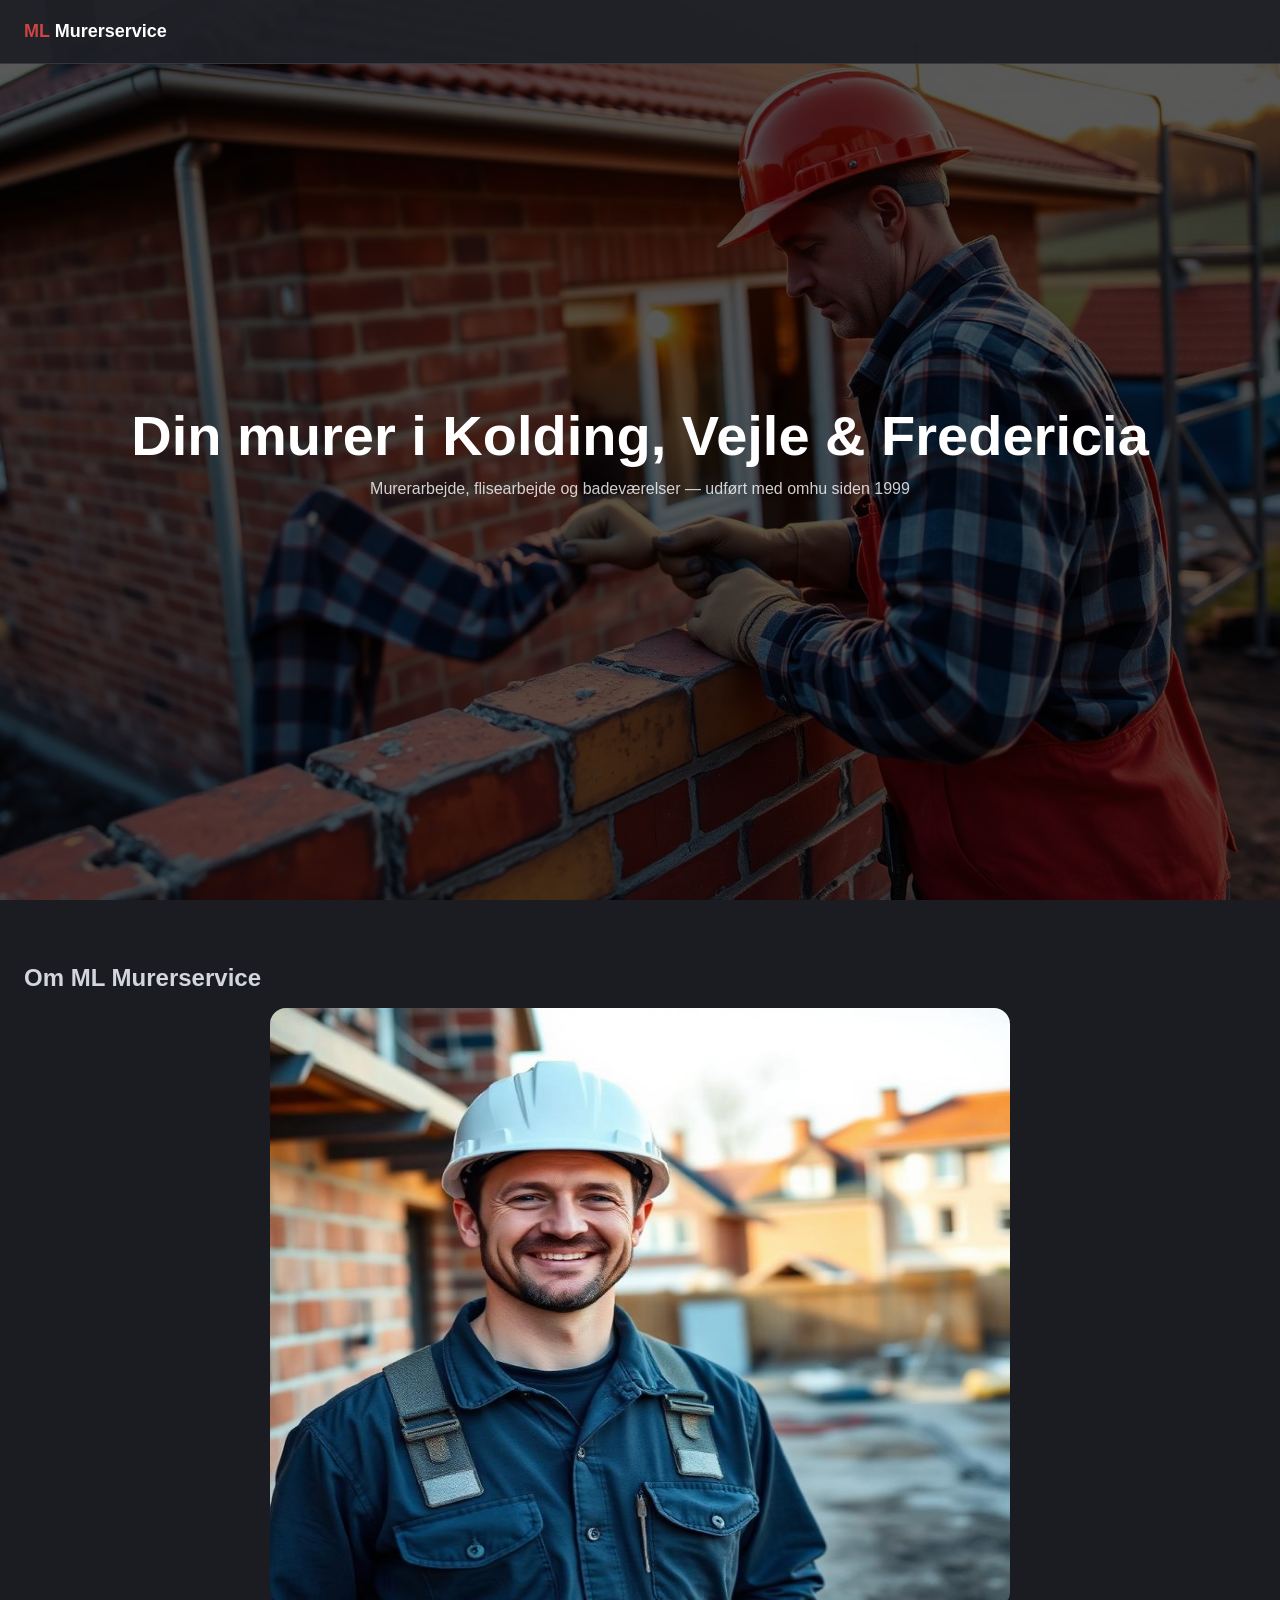
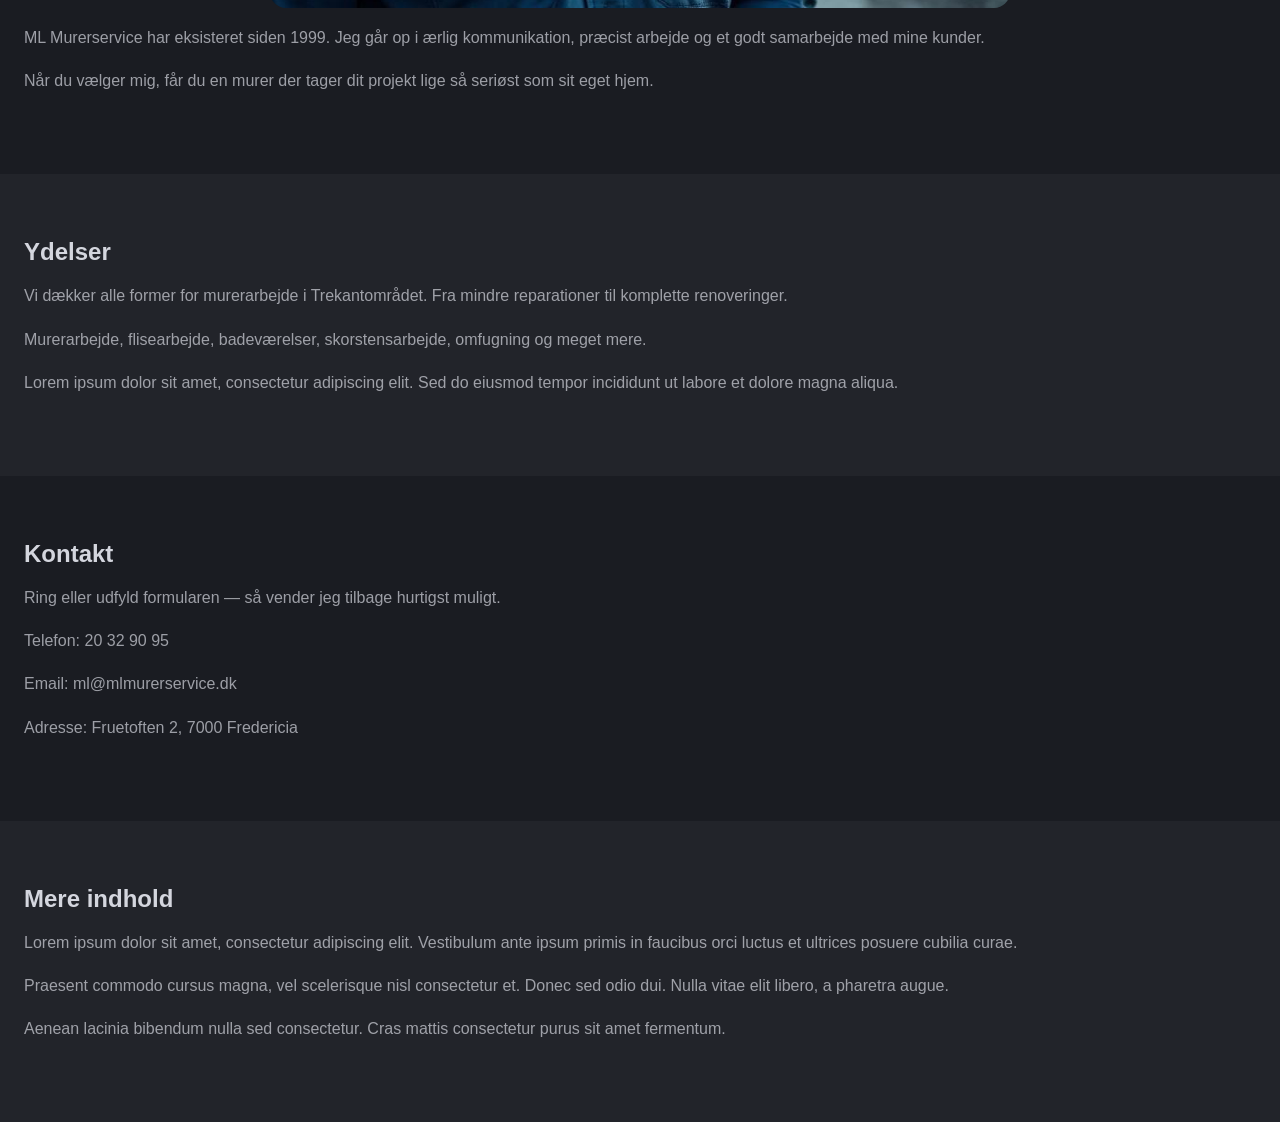
<file: public/scroll-test.html>
<!DOCTYPE html>
<html lang="da">
<head>
<meta charset="UTF-8">
<meta name="viewport" content="width=device-width, initial-scale=1.0">
<title>Scroll Test</title>
<style>
  * { margin: 0; padding: 0; box-sizing: border-box; }
  body {
    font-family: -apple-system, sans-serif;
    background: #1a1c22;
    color: #d4d6de;
  }

  /* Header - fixed, same as site */
  .header {
    position: fixed;
    top: 0;
    left: 0;
    right: 0;
    z-index: 50;
    height: 64px;
    display: flex;
    align-items: center;
    padding: 0 24px;
    background: rgba(30,32,38,0.95);
    border-bottom: 1px solid rgba(255,255,255,0.1);
  }
  .header span { font-weight: 600; font-size: 18px; color: #fff; }
  .header .ml { color: #c44; }

  /* Hero - same structure as site */
  .hero {
    position: relative;
    height: 100svh;
    overflow: hidden;
    display: flex;
    align-items: center;
    justify-content: center;
  }
  .hero img {
    position: absolute;
    inset: 0;
    width: 100%;
    height: 100%;
    object-fit: cover;
    filter: brightness(0.35);
  }
  .hero-text {
    position: relative;
    z-index: 10;
    text-align: center;
    padding: 0 24px;
    color: white;
  }
  .hero-text h1 { font-size: clamp(1.75rem, 6vw, 3.5rem); }
  .hero-text p { opacity: 0.8; margin-top: 12px; }

  /* Content sections */
  .section {
    padding: 64px 24px;
  }
  .section:nth-child(odd) { background: #1a1c22; }
  .section:nth-child(even) { background: #22242a; }
  .section h2 { font-size: 24px; margin-bottom: 16px; }
  .section p { line-height: 1.7; opacity: 0.7; margin-bottom: 16px; }
  .section img {
    width: 60%;
    border-radius: 16px;
    margin: 16px auto;
    display: block;
  }
</style>
</head>
<body>

<div class="header">
  <span><span class="ml">ML</span> Murerservice</span>
</div>

<section class="hero">
  <img src="hero.jpg" alt="Hero" width="1920" height="1080">
  <div class="hero-text">
    <h1>Din murer i Kolding, Vejle & Fredericia</h1>
    <p>Murerarbejde, flisearbejde og badeværelser — udført med omhu siden 1999</p>
  </div>
</section>

<section class="section">
  <h2>Om ML Murerservice</h2>
  <img src="about.jpg" alt="About" width="800" height="600">
  <p>ML Murerservice har eksisteret siden 1999. Jeg går op i ærlig kommunikation, præcist arbejde og et godt samarbejde med mine kunder.</p>
  <p>Når du vælger mig, får du en murer der tager dit projekt lige så seriøst som sit eget hjem.</p>
</section>

<section class="section">
  <h2>Ydelser</h2>
  <p>Vi dækker alle former for murerarbejde i Trekantområdet. Fra mindre reparationer til komplette renoveringer.</p>
  <p>Murerarbejde, flisearbejde, badeværelser, skorstensarbejde, omfugning og meget mere.</p>
  <p>Lorem ipsum dolor sit amet, consectetur adipiscing elit. Sed do eiusmod tempor incididunt ut labore et dolore magna aliqua.</p>
</section>

<section class="section">
  <h2>Kontakt</h2>
  <p>Ring eller udfyld formularen — så vender jeg tilbage hurtigst muligt.</p>
  <p>Telefon: 20 32 90 95</p>
  <p>Email: ml@mlmurerservice.dk</p>
  <p>Adresse: Fruetoften 2, 7000 Fredericia</p>
</section>

<section class="section">
  <h2>Mere indhold</h2>
  <p>Lorem ipsum dolor sit amet, consectetur adipiscing elit. Vestibulum ante ipsum primis in faucibus orci luctus et ultrices posuere cubilia curae.</p>
  <p>Praesent commodo cursus magna, vel scelerisque nisl consectetur et. Donec sed odio dui. Nulla vitae elit libero, a pharetra augue.</p>
  <p>Aenean lacinia bibendum nulla sed consectetur. Cras mattis consectetur purus sit amet fermentum.</p>
</section>

</body>
</html>
</file>
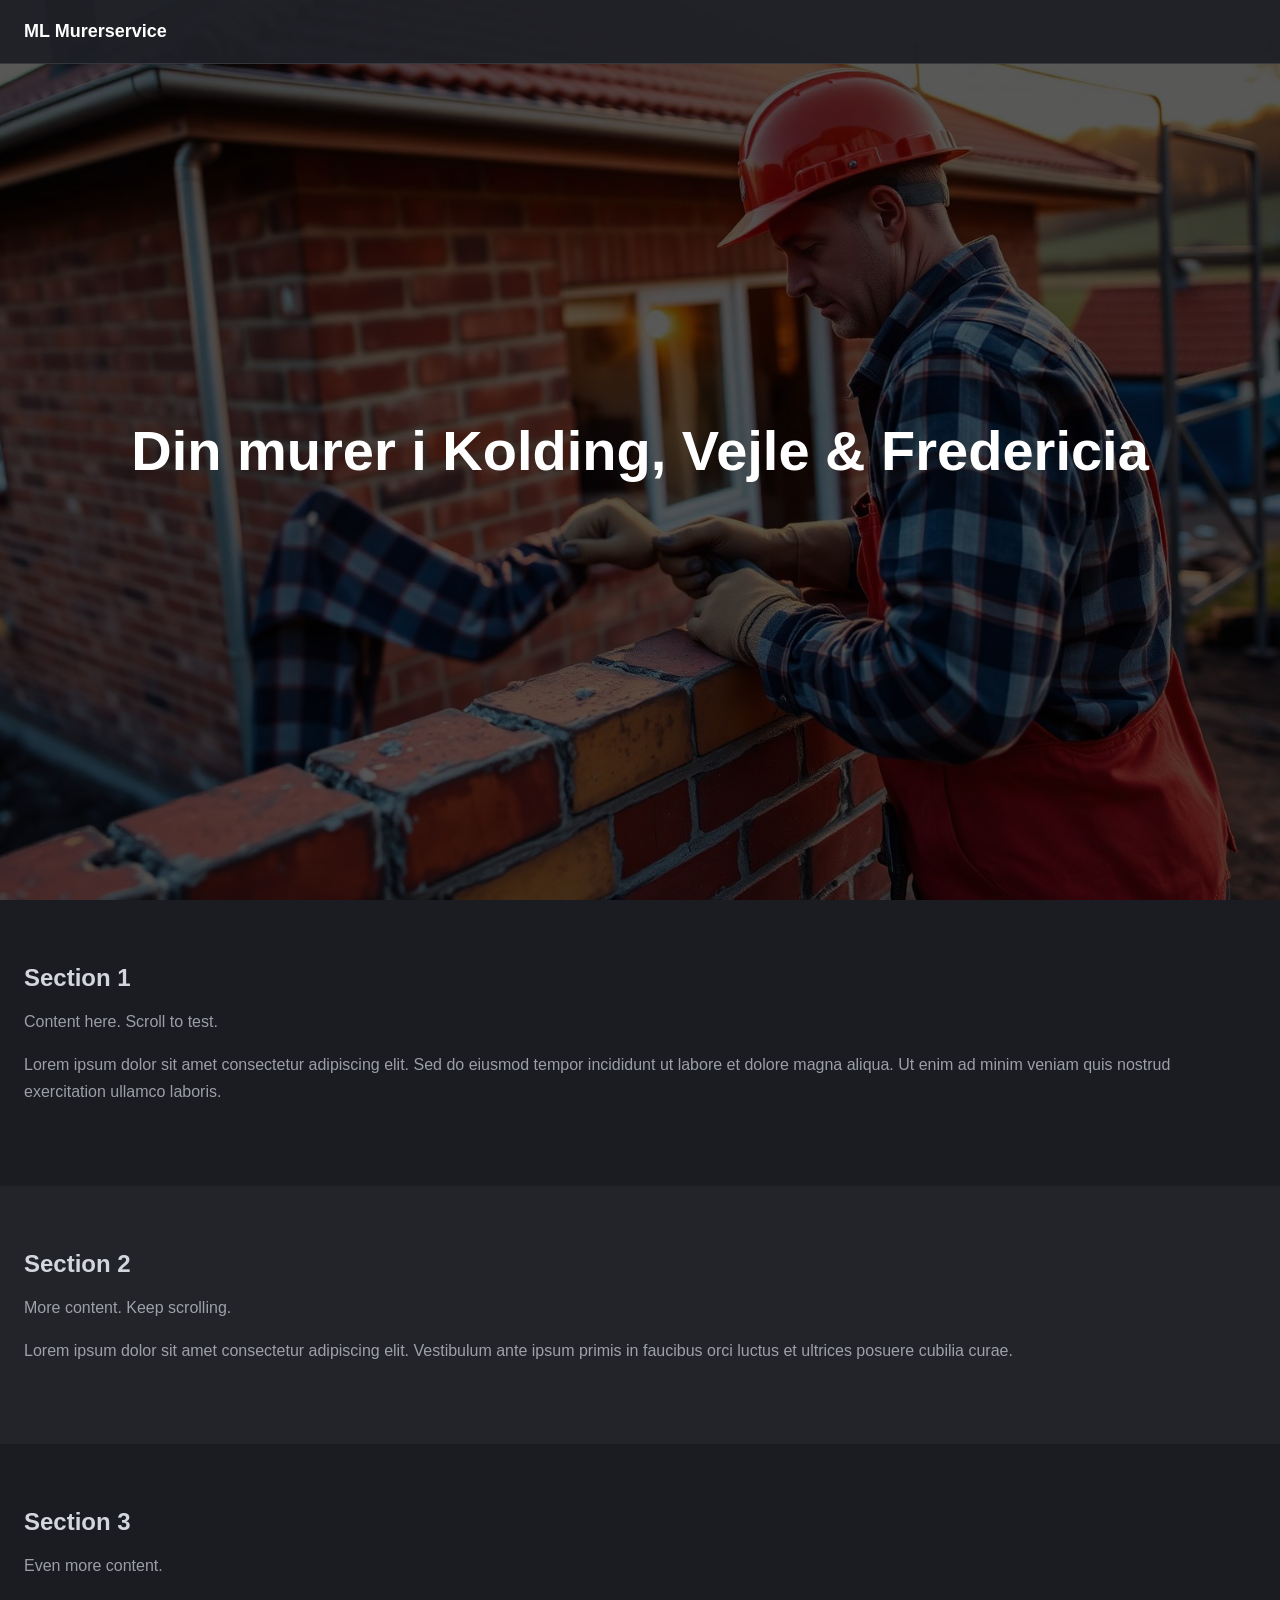
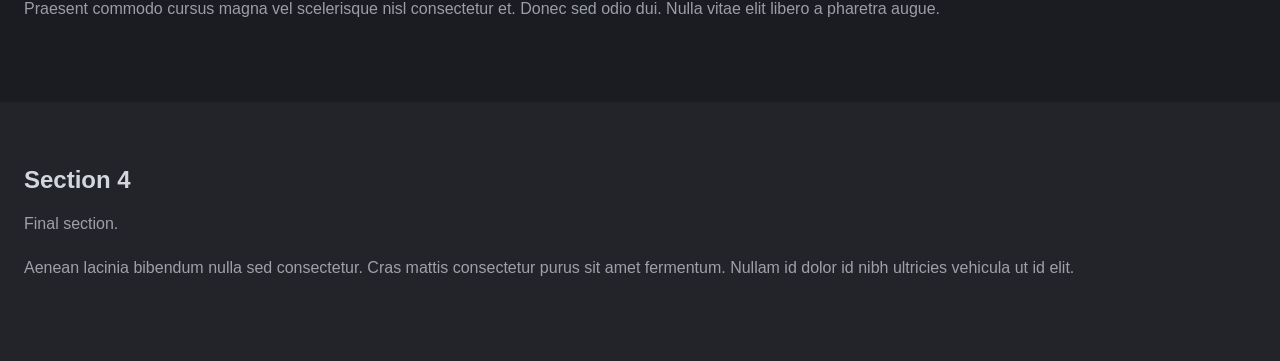
<file: public/test-a-no-filter.html>
<!DOCTYPE html>
<html lang="da">
<head>
<meta charset="UTF-8">
<meta name="viewport" content="width=device-width, initial-scale=1.0">
<title>Test A - No Filter</title>
<style>
  * { margin: 0; padding: 0; box-sizing: border-box; }
  body { font-family: -apple-system, sans-serif; background: #1a1c22; color: #d4d6de; }
  .header { position: fixed; top: 0; left: 0; right: 0; z-index: 50; height: 64px; display: flex; align-items: center; padding: 0 24px; background: rgba(30,32,38,0.95); border-bottom: 1px solid rgba(255,255,255,0.1); }
  .header span { font-weight: 600; font-size: 18px; color: #fff; }
  .hero { position: relative; height: 100svh; overflow: hidden; display: flex; align-items: center; justify-content: center; }
  .hero img { position: absolute; inset: 0; width: 100%; height: 100%; object-fit: cover; }
  .hero-overlay { position: absolute; inset: 0; background: rgba(0,0,0,0.65); z-index: 1; }
  .hero-text { position: relative; z-index: 10; text-align: center; padding: 0 24px; color: white; }
  .hero-text h1 { font-size: clamp(1.75rem, 6vw, 3.5rem); }
  .section { padding: 64px 24px; }
  .section:nth-child(odd) { background: #1a1c22; }
  .section:nth-child(even) { background: #22242a; }
  .section h2 { font-size: 24px; margin-bottom: 16px; }
  .section p { line-height: 1.7; opacity: 0.7; margin-bottom: 16px; }
</style>
</head>
<body>
<div class="header"><span>ML Murerservice</span></div>
<section class="hero">
  <img src="hero.jpg" alt="Hero" width="1920" height="1080">
  <div class="hero-overlay"></div>
  <div class="hero-text"><h1>Din murer i Kolding, Vejle & Fredericia</h1></div>
</section>
<section class="section"><h2>Section 1</h2><p>Content here. Scroll to test.</p><p>Lorem ipsum dolor sit amet consectetur adipiscing elit. Sed do eiusmod tempor incididunt ut labore et dolore magna aliqua. Ut enim ad minim veniam quis nostrud exercitation ullamco laboris.</p></section>
<section class="section"><h2>Section 2</h2><p>More content. Keep scrolling.</p><p>Lorem ipsum dolor sit amet consectetur adipiscing elit. Vestibulum ante ipsum primis in faucibus orci luctus et ultrices posuere cubilia curae.</p></section>
<section class="section"><h2>Section 3</h2><p>Even more content.</p><p>Praesent commodo cursus magna vel scelerisque nisl consectetur et. Donec sed odio dui. Nulla vitae elit libero a pharetra augue.</p></section>
<section class="section"><h2>Section 4</h2><p>Final section.</p><p>Aenean lacinia bibendum nulla sed consectetur. Cras mattis consectetur purus sit amet fermentum. Nullam id dolor id nibh ultricies vehicula ut id elit.</p></section>
</body>
</html>
</file>
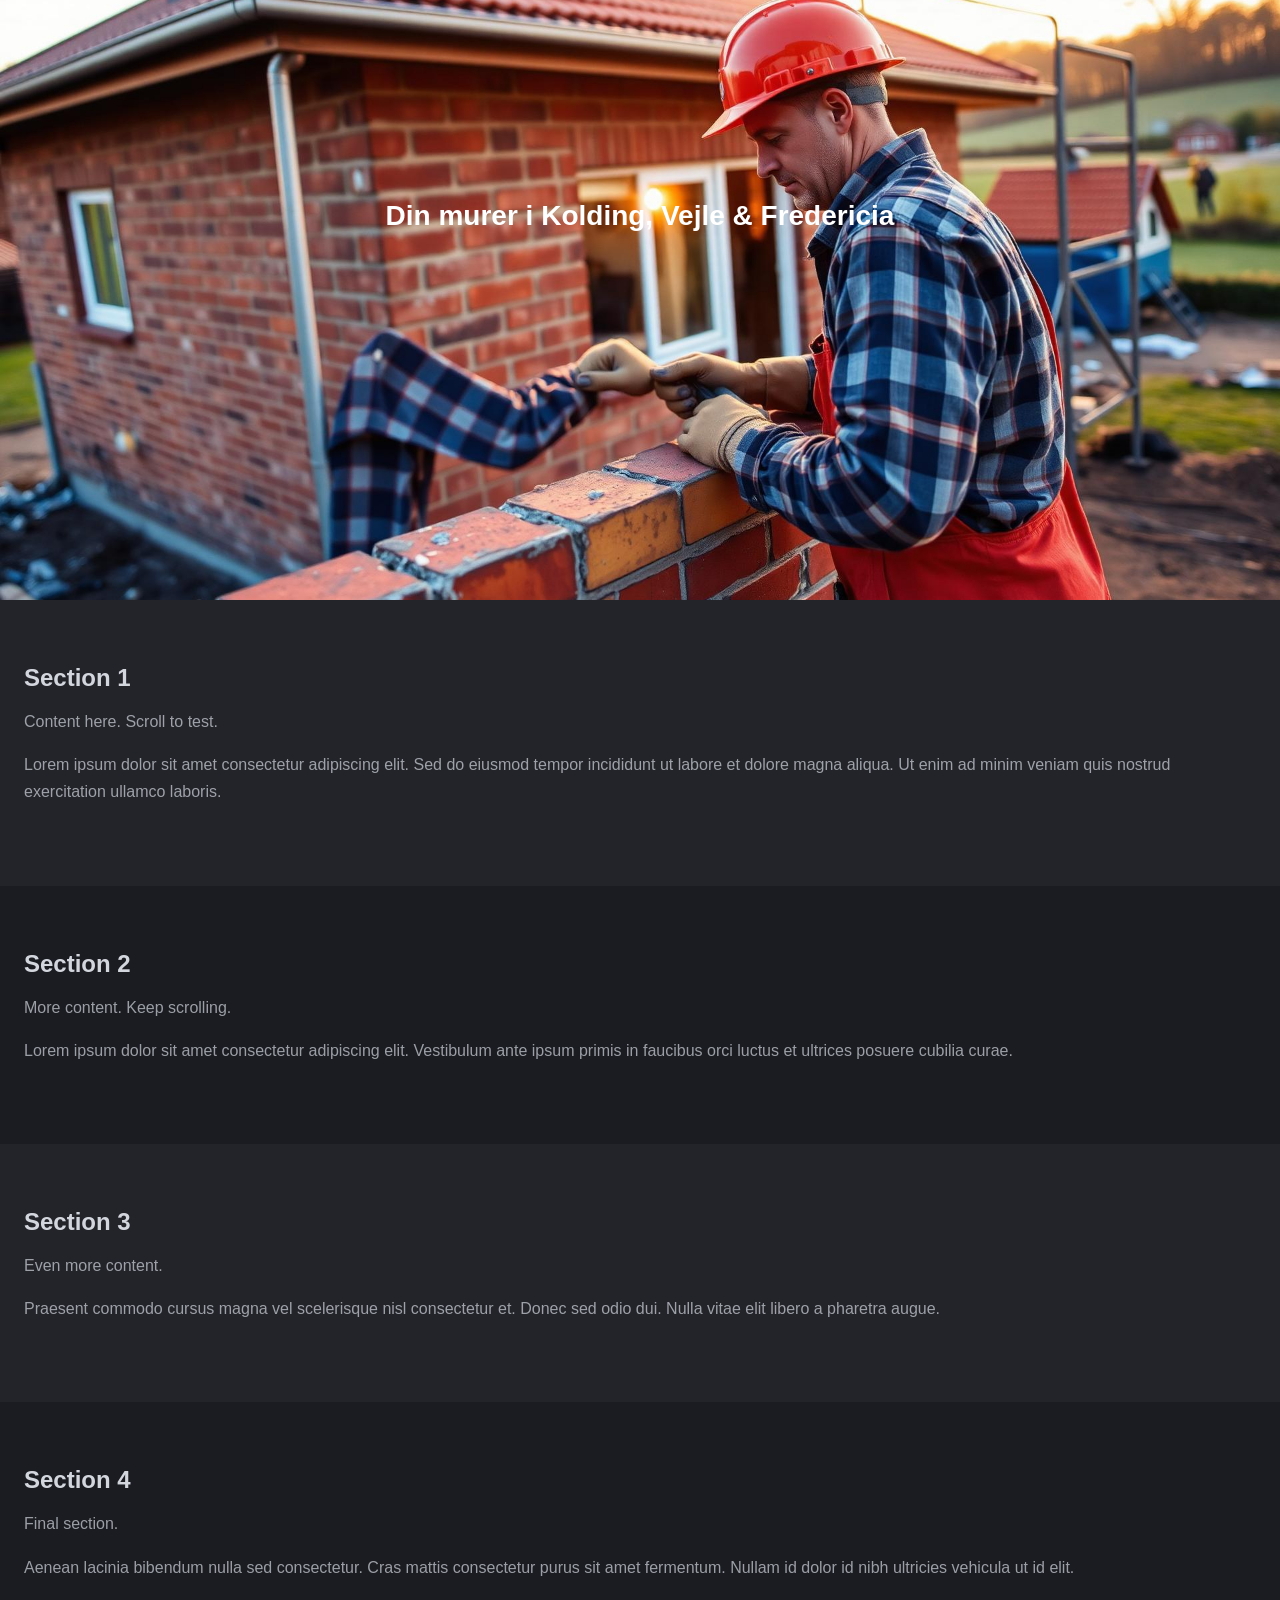
<file: public/test-b-bare-minimum.html>
<!DOCTYPE html>
<html lang="da">
<head>
<meta charset="UTF-8">
<meta name="viewport" content="width=device-width, initial-scale=1.0">
<title>Test B - Bare Minimum</title>
<style>
  * { margin: 0; padding: 0; box-sizing: border-box; }
  body { font-family: -apple-system, sans-serif; background: #1a1c22; color: #d4d6de; }
  .hero { position: relative; height: 600px; }
  .hero img { position: absolute; inset: 0; width: 100%; height: 100%; object-fit: cover; }
  .hero-text { position: relative; z-index: 10; text-align: center; padding: 200px 24px 0; color: white; }
  .hero-text h1 { font-size: 28px; }
  .section { padding: 64px 24px; }
  .section:nth-child(odd) { background: #1a1c22; }
  .section:nth-child(even) { background: #22242a; }
  .section h2 { font-size: 24px; margin-bottom: 16px; }
  .section p { line-height: 1.7; opacity: 0.7; margin-bottom: 16px; }
</style>
</head>
<body>
<section class="hero">
  <img src="hero.jpg" alt="Hero" width="1920" height="1080">
  <div class="hero-text"><h1>Din murer i Kolding, Vejle & Fredericia</h1></div>
</section>
<section class="section"><h2>Section 1</h2><p>Content here. Scroll to test.</p><p>Lorem ipsum dolor sit amet consectetur adipiscing elit. Sed do eiusmod tempor incididunt ut labore et dolore magna aliqua. Ut enim ad minim veniam quis nostrud exercitation ullamco laboris.</p></section>
<section class="section"><h2>Section 2</h2><p>More content. Keep scrolling.</p><p>Lorem ipsum dolor sit amet consectetur adipiscing elit. Vestibulum ante ipsum primis in faucibus orci luctus et ultrices posuere cubilia curae.</p></section>
<section class="section"><h2>Section 3</h2><p>Even more content.</p><p>Praesent commodo cursus magna vel scelerisque nisl consectetur et. Donec sed odio dui. Nulla vitae elit libero a pharetra augue.</p></section>
<section class="section"><h2>Section 4</h2><p>Final section.</p><p>Aenean lacinia bibendum nulla sed consectetur. Cras mattis consectetur purus sit amet fermentum. Nullam id dolor id nibh ultricies vehicula ut id elit.</p></section>
</body>
</html>
</file>
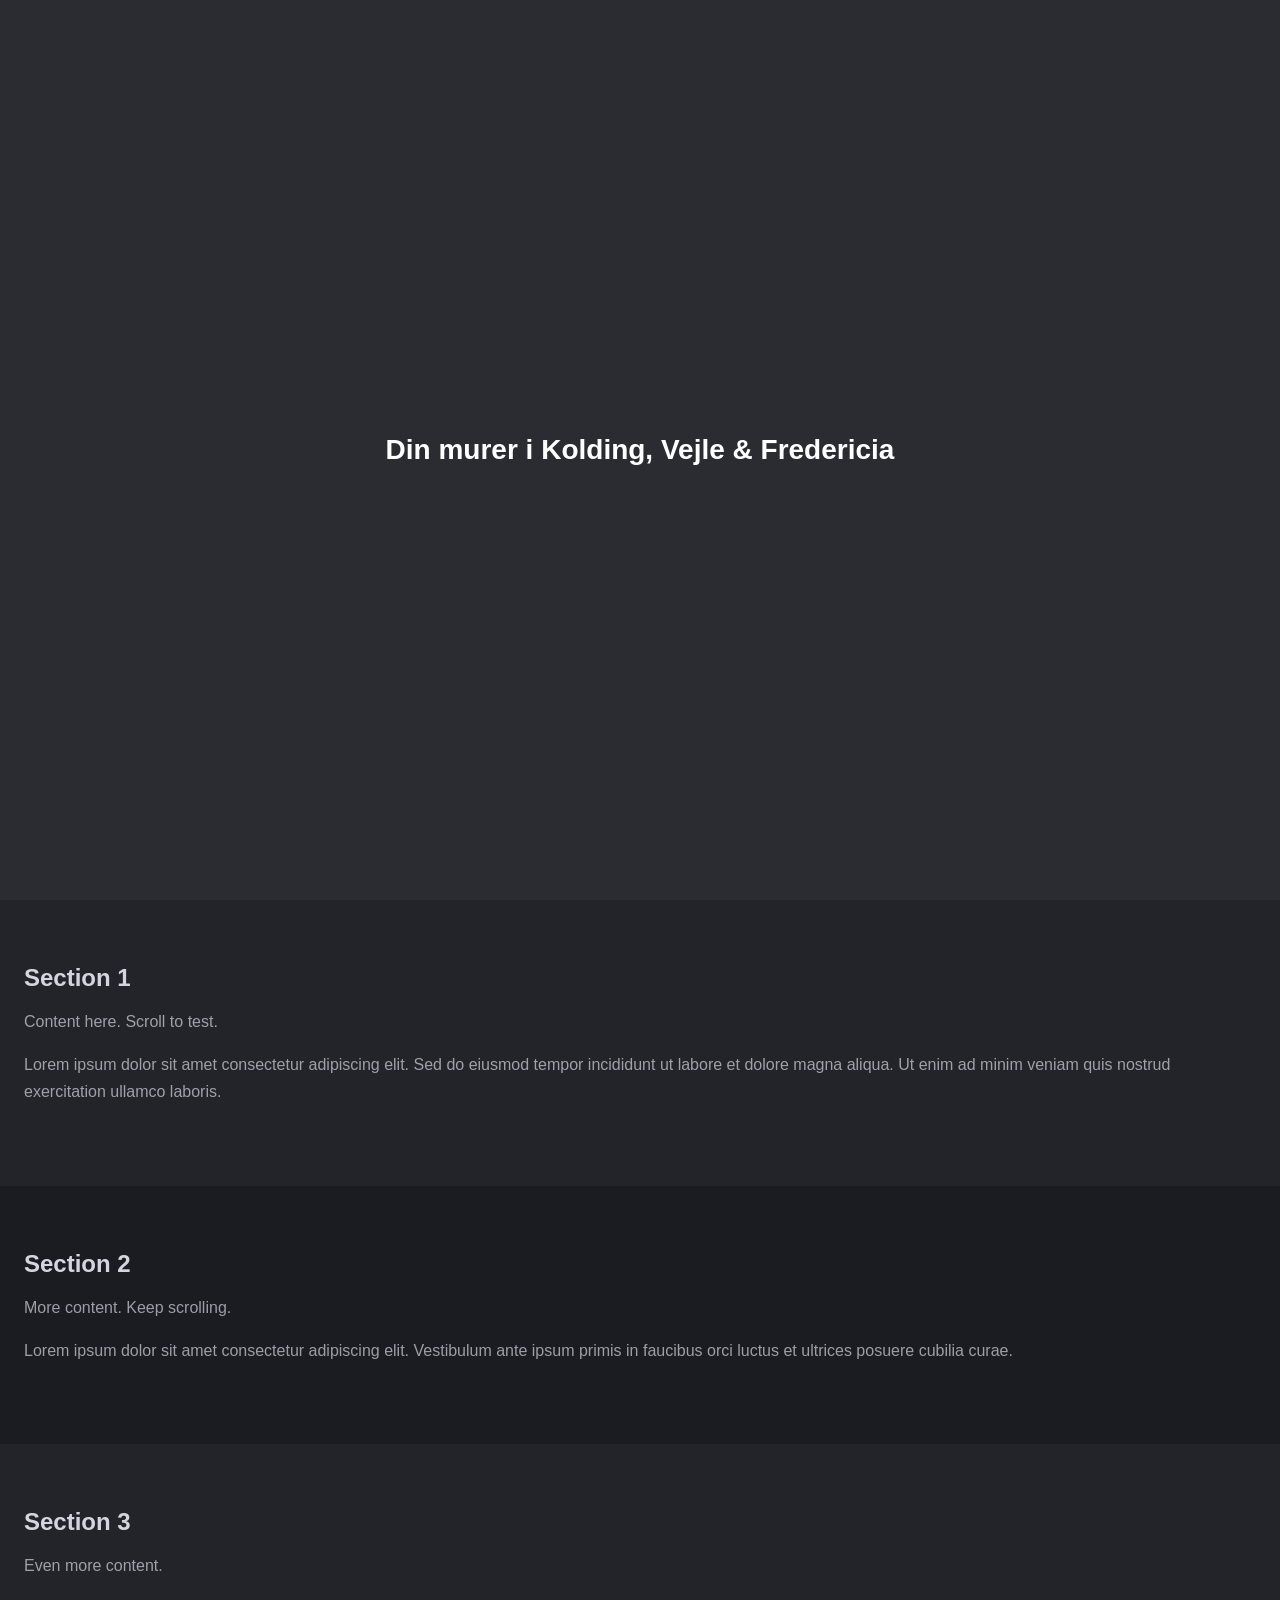
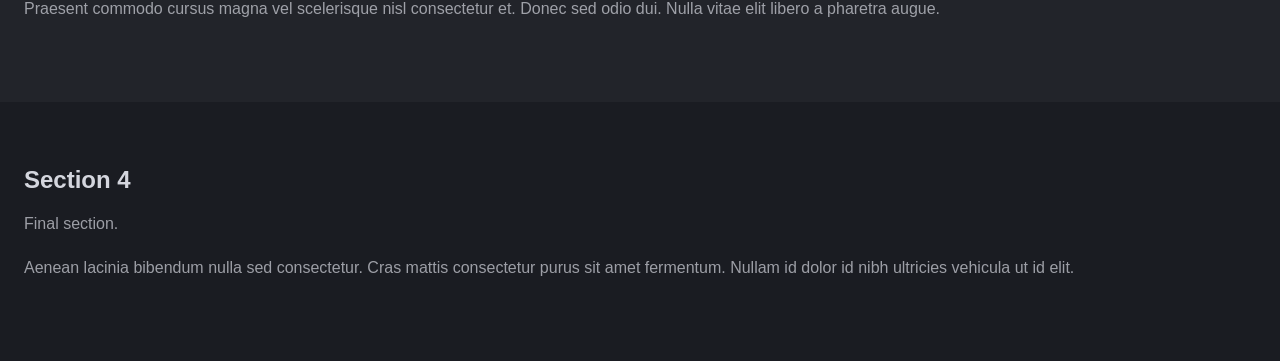
<file: public/test-c-no-images.html>
<!DOCTYPE html>
<html lang="da">
<head>
<meta charset="UTF-8">
<meta name="viewport" content="width=device-width, initial-scale=1.0">
<title>Test C - No Images</title>
<style>
  * { margin: 0; padding: 0; box-sizing: border-box; }
  body { font-family: -apple-system, sans-serif; background: #1a1c22; color: #d4d6de; }
  .hero { height: 100svh; display: flex; align-items: center; justify-content: center; background: #2a2c32; }
  .hero h1 { font-size: 28px; text-align: center; padding: 0 24px; color: white; }
  .section { padding: 64px 24px; }
  .section:nth-child(odd) { background: #1a1c22; }
  .section:nth-child(even) { background: #22242a; }
  .section h2 { font-size: 24px; margin-bottom: 16px; }
  .section p { line-height: 1.7; opacity: 0.7; margin-bottom: 16px; }
</style>
</head>
<body>
<section class="hero"><h1>Din murer i Kolding, Vejle & Fredericia</h1></section>
<section class="section"><h2>Section 1</h2><p>Content here. Scroll to test.</p><p>Lorem ipsum dolor sit amet consectetur adipiscing elit. Sed do eiusmod tempor incididunt ut labore et dolore magna aliqua. Ut enim ad minim veniam quis nostrud exercitation ullamco laboris.</p></section>
<section class="section"><h2>Section 2</h2><p>More content. Keep scrolling.</p><p>Lorem ipsum dolor sit amet consectetur adipiscing elit. Vestibulum ante ipsum primis in faucibus orci luctus et ultrices posuere cubilia curae.</p></section>
<section class="section"><h2>Section 3</h2><p>Even more content.</p><p>Praesent commodo cursus magna vel scelerisque nisl consectetur et. Donec sed odio dui. Nulla vitae elit libero a pharetra augue.</p></section>
<section class="section"><h2>Section 4</h2><p>Final section.</p><p>Aenean lacinia bibendum nulla sed consectetur. Cras mattis consectetur purus sit amet fermentum. Nullam id dolor id nibh ultricies vehicula ut id elit.</p></section>
</body>
</html>
</file>
